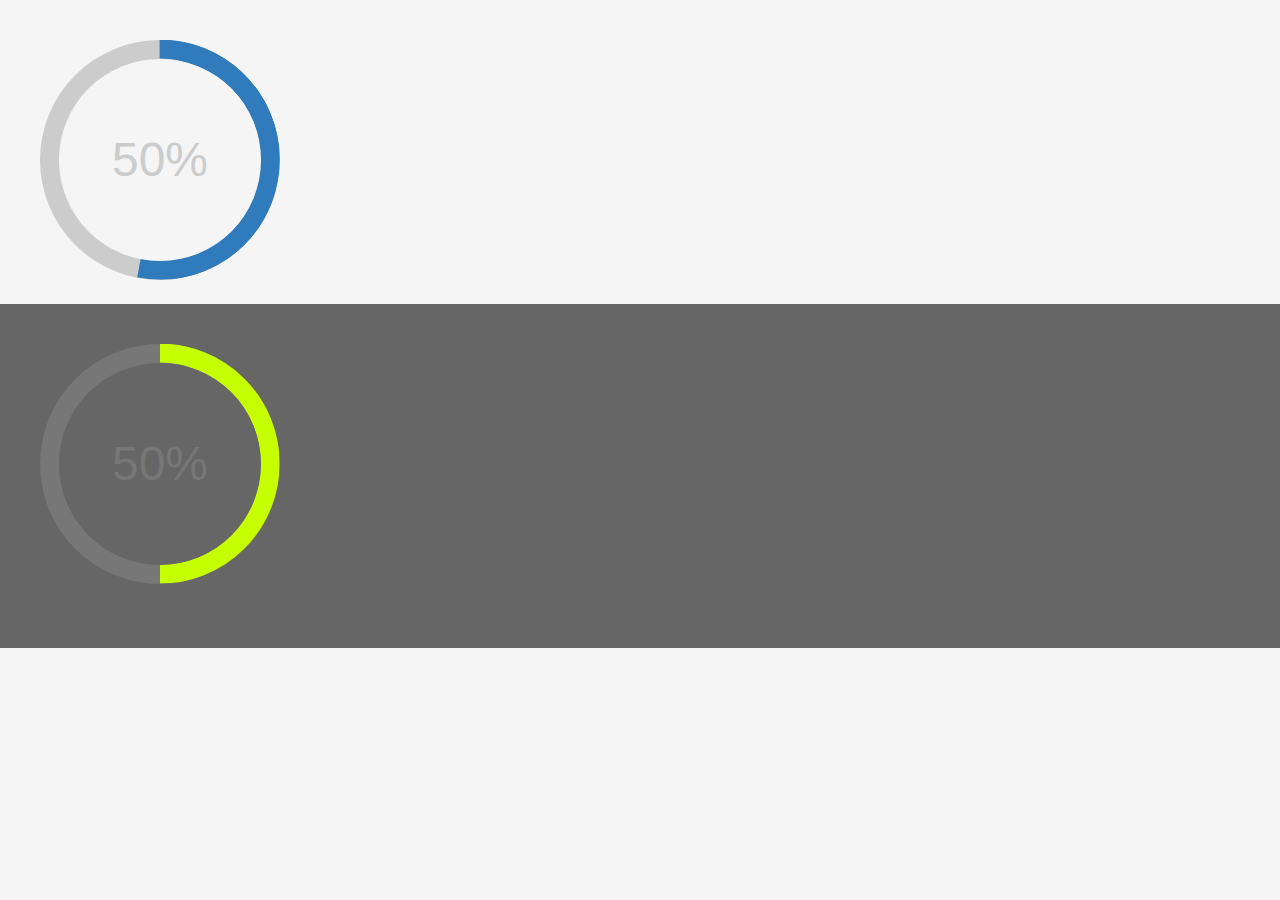
<file: pomodoro/index.html>
<!DOCTYPE html>
<!--[if lt IE 7]>      <html class="no-js lt-ie9 lt-ie8 lt-ie7"> <![endif]-->
<!--[if IE 7]>         <html class="no-js lt-ie9 lt-ie8"> <![endif]-->
<!--[if IE 8]>         <html class="no-js lt-ie9"> <![endif]-->
<!--[if gt IE 8]><!--> <html class="no-js"> <!--<![endif]-->
    <head>

        <meta charset="utf-8">

        <title>Pure CSS Percentage Circle</title>

        <meta name="description" content="">
        <meta name="viewport" content="width=device-width, initial-scale=1">


        <!-- styles for this little demo page -->
        <style type="text/css">

            body{
                background-color: #f5f5f5;
                margin: 0;
                padding: 0;
                font-family: Arial, "Helvetica Neue", Helvetica, sans-serif;
            }

            .page {
                margin: 40px;
            }

            h1{
                margin: 40px 0 60px 0;
            }

            .dark-area {
                background-color: #666;
                padding: 40px;
                margin: 0 -40px 20px -40px;
                clear: both;
            }

            .clearfix:before,.clearfix:after {content: " "; display: table;}
            .clearfix:after {clear: both;}
            .clearfix {*zoom: 1;}

        </style>

        <link rel="stylesheet" href="css/circle.css">

    </head>

    <body>

        <div class="page">

            <!-- default -->
            <div class="clearfix">

                <div class="c100 p53 big">
                    <span>50%</span>
                    <div class="slice">
                        <div class="bar"></div>
                        <div class="fill"></div>
                    </div>
                </div>

            </div>
            <!-- /default -->

            <div class="dark-area clearfix">

                <!-- default -->
                <div class="clearfix">

                    <div class="c100 p50 big dark">
                        <span>50%</span>
                        <div class="slice">
                            <div class="bar"></div>
                            <div class="fill"></div>
                        </div>
                    </div>

                </div>
                <!-- /default -->

            </div><!-- /.dark-area -->
        </div>

    </body>
</html>
</file>
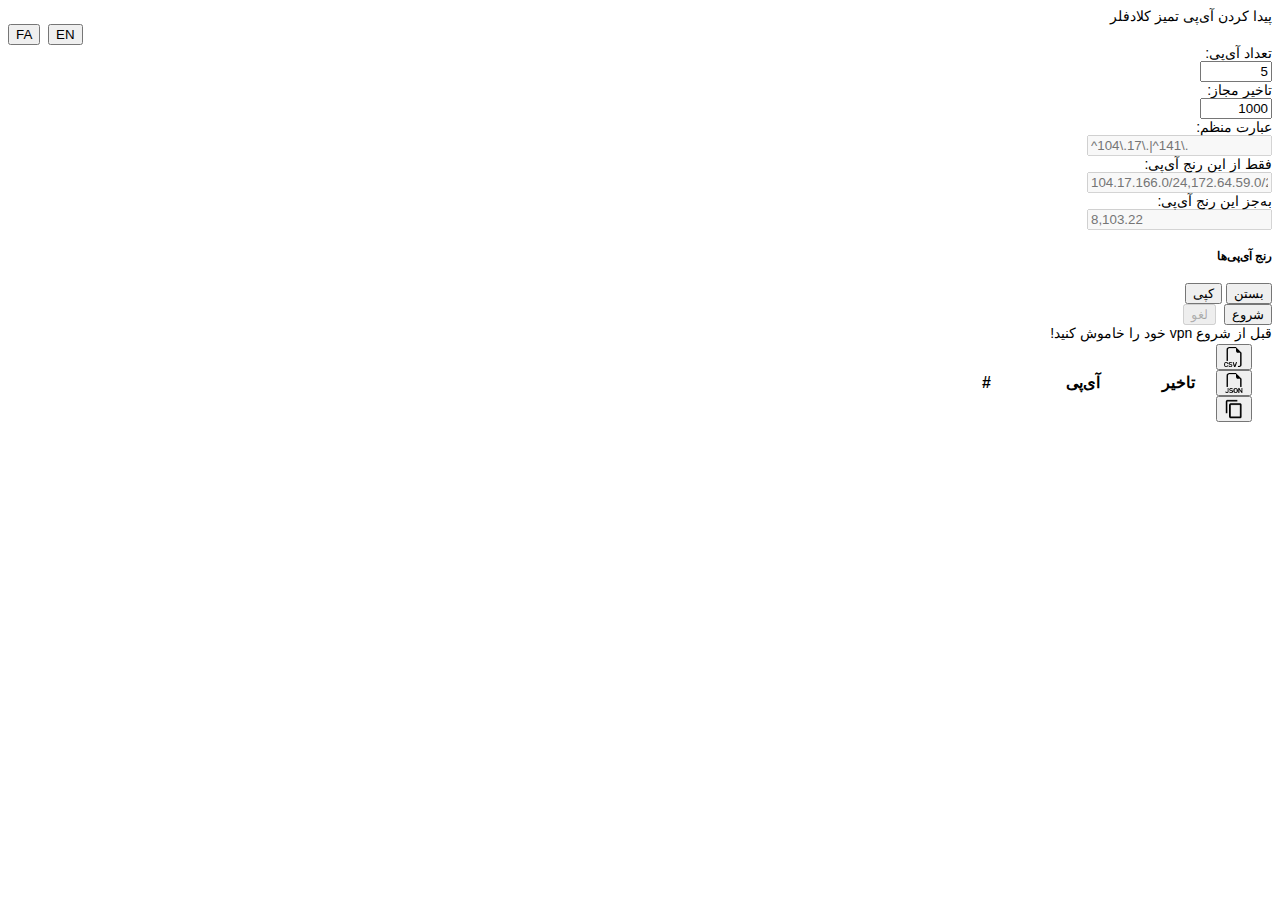
<file: ip-scanner.html>
<html>
<head>
  <meta name="viewport" content="width=device-width, initial-scale=1.0, maximum-scale=1.0, user-scalable=no" />
  <meta charset="utf8">
    <meta name="viewport" content="width=device-width, initial-scale=1.0, shrink-to-fit=no">
    <title>IP Scanner</title>
    <meta name="" content="">
    <link rel="icon" type="image/png" sizes="68x68" href="assets/img/icon1616.png?h=41947007ff72ba9a8029b614552a437d">
    <link rel="icon" type="image/png" sizes="135x135" href="assets/img/icon3232.png?h=8b6e5195e056e2e8be5db42c280a2e19">
  <link href="https://fonts.cdnfonts.com/css/iranian-sans" rel="stylesheet">
  <link rel="stylesheet" href="https://cdn.jsdelivr.net/npm/bootstrap@5.3.2/dist/css/bootstrap.min.css" integrity="sha384-T3c6CoIi6uLrA9TneNEoa7RxnatzjcDSCmG1MXxSR1GAsXEV/Dwwykc2MPK8M2HN" crossorigin="anonymous">
  <style type="text/css">
    body {
      font-family: 'Iranian Sans', sans-serif;
      font-size: 14px;
      direction: rtl;
    }
  </style>
</head>
<body id="body">
  <div class="container border rounded-2 mt-2 border-dark">
    <div class="row">
      <div class="col-12 p-2 text-center border-bottom border-dark text-primary">
        <span class="lang-field lang-fa fw-bold">پیدا کردن آی‌پی تمیز کلادفلر</span>
        <span class="lang-field lang-en fw-bold">Cloudflare's Clean IP Scanner</span>
        <div class="btn-group float-end" role="group" dir="ltr">
          <button id="btn-fa" class="btn btn-lang btn-outline-primary btn-sm rounded-2" type="button">FA</button>&nbsp;
          <button id="btn-en" class="btn btn-lang btn-outline-primary btn-sm rounded-2" type="button">EN</button>
        </div>
      </div>
    </div>
    <div class="row my-2">
      <label for="max-ip" class="col-sm-12 col-md-4 col-lg-2 col-form-label">
        <span class="lang-field lang-fa">تعداد آی‌پی:</span>
        <span class="lang-field lang-en">No. of IPs:</span>
      </label>
      <div class="col-sm-12 col-md-8 col-lg-4">
        <input class="form-control" type="number" id="max-ip" min="1" max="5000" value="5">
      </div>
      <label for="max-latency" class="col-sm-12 col-md-4 col-lg-2 col-form-label">
        <span class="lang-field lang-fa">تاخیر مجاز:</span>
        <span class="lang-field lang-en">Max. Latency:</span>
      </label>
      <div class="col-sm-12 col-md-8 col-lg-4">
        <input class="form-control" type="number" id="max-latency" min="50" max="3000" step="50" value="1000">
      </div>
    </div>
    <div class="row my-2">
      <label for="ip-regex" class="col-sm-12 col-md-4 col-lg-2 col-form-label">
        <span class="lang-field lang-fa">عبارت منظم:</span>
        <span class="lang-field lang-en">Regular expression:</span>
      </label>
      <div class="col-sm-12 col-md-8 col-lg-10">
        <input type="text" class="form-control" dir="ltr" id="ip-regex" placeholder="^104\.17\.|^141\.">
      </div>
    </div>
    <div class="row my-2">
      <label for="ip-include" class="col-sm-12 col-md-4 col-lg-2 col-form-label">
        <span class="lang-field lang-fa">فقط از این رنج آی‌پی:</span>
        <span class="lang-field lang-en">Ranges to include:</span>
      </label>
      <div class="col-sm-12 col-md-8 col-lg-4">
        <input type="text" class="form-control" dir="ltr" id="ip-include" placeholder="104.17.166.0/24,172.64.59.0/24">
      </div>
      <label for="ip-exclude" class="col-sm-12 col-md-4 col-lg-2 col-form-label">
        <span class="lang-field lang-fa">به‌جز این رنج آی‌پی:</span>
        <span class="lang-field lang-en">Ranges to exclude:</span>
      </label>
      <div class="col-sm-12 col-md-8 col-lg-4">
        <input type="text" class="form-control" dir="ltr" id="ip-exclude" placeholder="8,103.22">
      </div>
    </div>
    <div class="row my-2">
      <div class="btn-group col-xs-3 col-lg-4 my-1" role="group">
    
        <div class="modal fade" id="ip-ranges-modal" tabindex="-1" aria-labelledby="ip-ranges-modal-label" aria-hidden="true">
          <div class="modal-dialog modal-dialog-scrollable">
            <div class="modal-content">
              <div class="modal-header">
                <h5 class="modal-title" id="ip-ranges-modal-label">
                  <span class="lang-field lang-fa">رنج آی‌پی‌ها</span>
                  <span class="lang-field lang-en">IP ranges</span>  
                </h5>
              </div>
              <div class="modal-body">
                <table dir="ltr" class="table table-striped text-center">
                  <tbody id="ip-ranges-body"></tbody>
                </table>
              </div>
              <div class="modal-footer">
                <button type="button" class="btn btn-secondary" data-bs-dismiss="modal">
                  <span class="lang-field lang-fa">بستن</span>
                  <span class="lang-field lang-en">Close</span>  
                </button>
                <button type="button" class="btn btn-primary" onclick="copyToClipboard(cfIPv4.join(`\n`))">
                  <span class="lang-field lang-fa">کپی</span>
                  <span class="lang-field lang-en">Copy</span>  
                </button>
              </div>
            </div>
          </div>
        </div>
      </div>
      <div class="btn-group col-xs-3 col-lg-4"></div>
      <div class="btn-group col-xs-6 col-lg-4 my-1" role="group">
        <button id="btn-start" class="btn btn-success btn-sm rounded-2 fw-bold" disabled type="button" onclick="startScan()">
          <span class="lang-field lang-fa">شروع</span>
          <span class="lang-field lang-en">Start</span>  
        </button>&nbsp;
        <button id="btn-cancel" class="btn btn-outline-secondary btn-sm rounded-2 fw-bold" disabled type="button" onclick="cancelScan()">
          <span class="lang-field lang-fa">لغو</span>
          <span class="lang-field lang-en">Cancel</span>  
        </button>
      </div>
    </div>
    <div class="row my-2 border-bottom border-dark py-3">
      <div id="start-hint" class="col-xs-12 col-lg-5 text-danger fw-bold py-1">
        <span class="lang-field lang-fa">قبل از شروع vpn خود را خاموش کنید!</span>
        <span class="lang-field lang-en">Turn off your VPN before start!</span>  
      </div>
      <div class="col col-xs-2 col-lg-1 py-1" id="test-no"></div>
      <div class="col col-xs-6 col-lg-3 py-1" id="ip-no"></div>
      <div class="col col-xs-1 col-lg-1 py-1" id="ip-try"></div>
      <div class="col col-xs-3 col-lg-2 py-1" id="ip-latency"></div>
    </div>
    <table class="table table-striped" dir="ltr">
      <thead>
        <tr>
          <th width="35">
            #
          </th>
          <th style="min-width: 150px;">
            <span class="lang-field lang-fa">آی‌پی</span>
            <span class="lang-field lang-en">IP</span>  
          </th>
          <th>
            <span class="lang-field lang-fa">تاخیر</span>
            <span class="lang-field lang-en">Latency</span>  
          </th>
          <th width="70">
            <div class="btn-group" role="group" dir="ltr">
              <button class="btn btn-outline-secondary btn-sm" onclick="downloadAsCSV()"><img height="20px" src="assets/icon-csv.png" /></button>
              <button class="btn btn-outline-secondary btn-sm" onclick="downloadAsJSON()"><img height="20px" src="assets/icon-json.png" /></button>
              <button class="btn btn-outline-secondary btn-sm" onclick="copyAllToClipboard()"><img height="20px" src="assets/icon-copy.png" /></button>
            </div>
          </th>
        </tr>
      </thead>
      <tbody id="result">
      </tbody>
    </table>
  </div>
</body>
<script src="https://cdn.jsdelivr.net/npm/bootstrap@5.3.2/dist/js/bootstrap.bundle.min.js" integrity="sha384-C6RzsynM9kWDrMNeT87bh95OGNyZPhcTNXj1NW7RuBCsyN/o0jlpcV8Qyq46cDfL" crossorigin="anonymous"></script>
<script src="./script.js"></script>
</html>
</file>
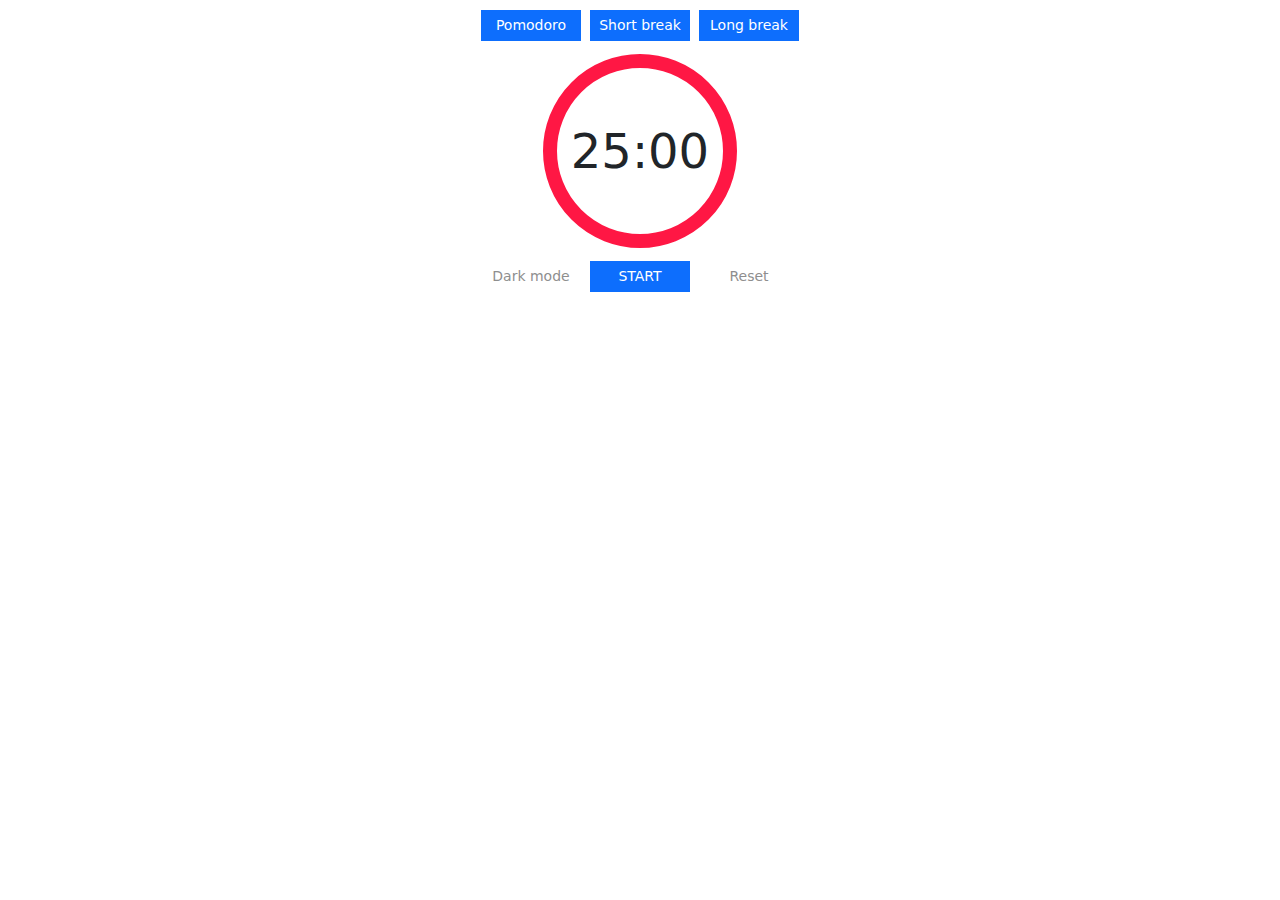
<file: Pmodoro.html>
<!DOCTYPE html>
<!-- saved from url=(0014)about:internet -->
<html lang="en">

<head>
    <meta http-equiv="Content-Type" content="text/html; charset=UTF-8">

    <meta name="viewport" content="width=device-width, initial-scale=1.0, shrink-to-fit=no">
    <title>Pmodoro</title>
    <link rel="stylesheet" href="./Pmodoro_files/styles.css">
</head>

<body style="text-align: center;">
    <div class="btn-group btn-group-sm" role="group" style="border-radius: 0px;">
        <button class="btn btn-primary" type="button" style="border-radius: 0px;"
            onclick="setTime(25)">Pomodoro</button>
        <button class="btn btn-primary" type="button" onclick="setTime(5)">Short break</button>
        <button class="btn btn-primary" type="button" style="border-radius: 0px;" onclick="setTime(15)">Long
            break</button></div>
    <div class="row justify-content-center align-items-center">
        <div class="col-auto align-self-center mx-auto">
            <div id="app">
                <div class="base-timer">
                    <svg class="base-timer__svg" viewBox="0 0 100 100" xmlns="http://www.w3.org/2000/svg">
                        <g class="base-timer__circle">
                            <path id="base-timer-path-remaining" stroke-dasharray="283"
                                class="base-timer__path-remaining Red" d="
                            M 50, 50
                            m -45, 0
                            a 45,45 0 1,0 90,0
                            a 45,45 0 1,0 -90,0
                          "></path>
                        </g>
                    </svg>
                    <span id="base-timer-label" class="base-timer__label">25:00</span>
                </div>
            </div>
        </div>
    </div>
    <div class="btn-group btn-group-sm" role="group">
        <button class="btn btn-primary" type="button" style="color: #8e8e8e;background-color: #00000000;border: 0px;"
            onclick="myFunction('mode')">Dark mode</button>
        <button class="btn btn-primary" type="button" onclick="startTimer()">START</button>
        <button class="btn btn-primary" type="button" style="color: #8e8e8e;background-color: #00000000;border: 0px;"
            onclick="resetTime()">Reset</button>
    </div>
    <script>
        function myFunction(event) {
            var counter = document.getElementById("counter");
            var timer = document.getElementById("base-timer-label");
            if (event == "reset") {
                counter.classList.add("stop");
                if (counter.classList.contains("pomodoro")) {
                    timer.innerHTML = "25:00";
                }
                if (counter.classList.contains("short")) {
                    timer.innerHTML = "05:00";
                }
                if (counter.classList.contains("long")) {
                    timer.innerHTML = "15:00";
                }
            }
            if (event == "mode") {
                var e = document.getElementsByClassName("bar");
                percent(30, e);
            }
        }
    </script>
    <script src="./Pmodoro_files/js.js"></script>

</body>

</html>
</file>
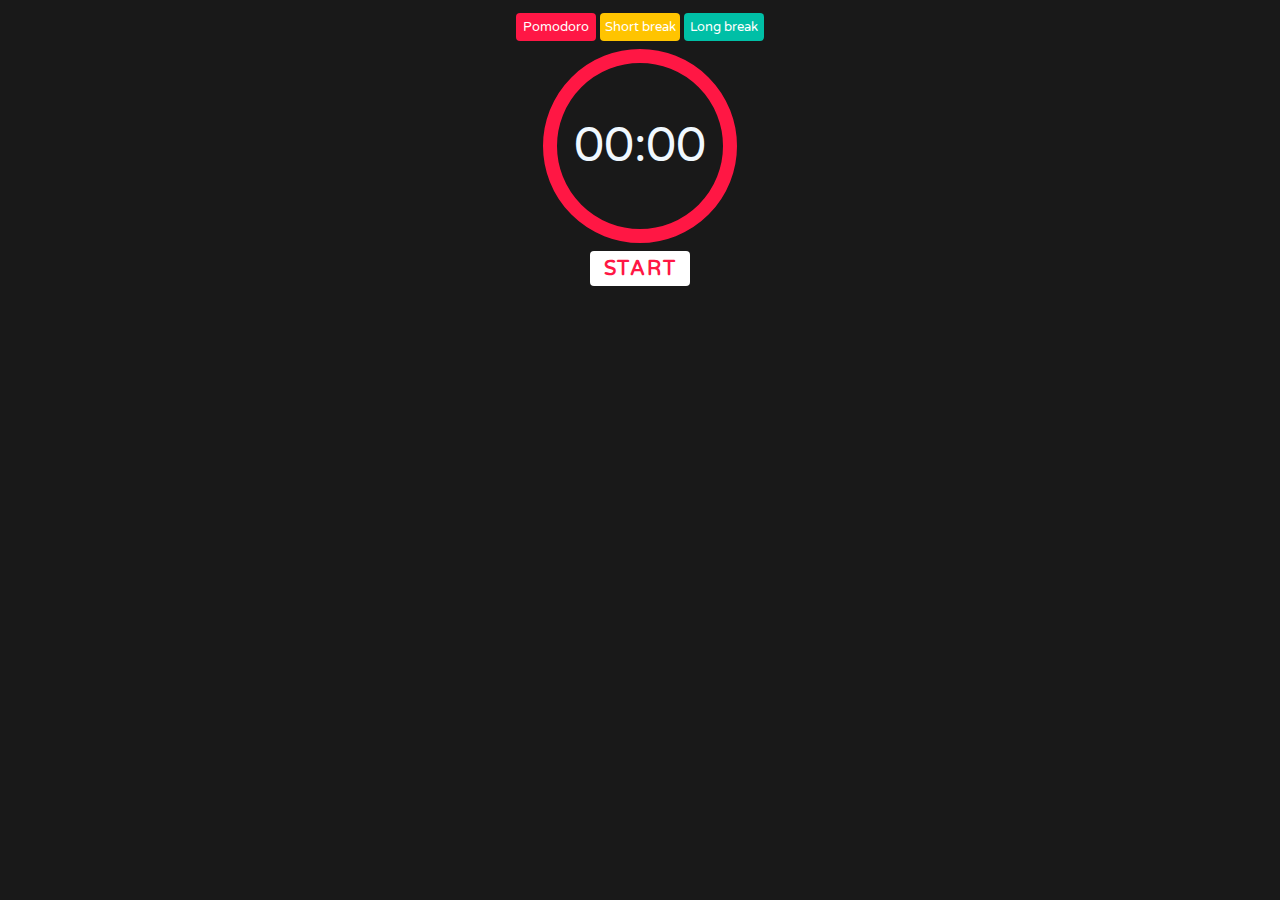
<file: pomodoro.html>
<!DOCTYPE html>
<!-- saved from url=(0014)about:internet -->
<html lang="en">

<head>
    <meta http-equiv="Content-Type" content="text/html; charset=UTF-8">
    <link rel="import" ref="https://fonts.googleapis.com/css?family=Varela+Round>
    <link rel="preconnect" href="https://fonts.googleapis.com">
    <link rel="preconnect" href="https://fonts.gstatic.com" crossorigin>
    <link href="https://fonts.googleapis.com/css2?family=Varela+Round&display=swap" rel="stylesheet">
    <meta name="viewport" content="width=device-width, initial-scale=1.0, shrink-to-fit=no">
    <title>Pmodoro</title>
    <link rel="stylesheet" href="./Pomodoro_files/styles.css">
</head>

<body style="text-align: center;" class="dark">
    <div class="btn-group" role="group">
        <button class="btn btnred" type="button"
            onclick="setTime('P_TIME')">Pomodoro</button>
        <button class="btn btnamber" type="button" onclick="setTime('S_TIME')">Short break</button>
        <button class="btn btnteal" type="button"  onclick="setTime('L_TIME')">Long
            break</button></div>
    <div class="row justify-content-center align-items-center">
        <div class="col-auto align-self-center mx-auto">
            <div id="app">
                <div class="base-timer">
                    <svg class="base-timer__svg" viewBox="0 0 100 100" xmlns="http://www.w3.org/2000/svg">
                        <g class="base-timer__circle">
                            <circle class="base-timer__path-elapsed" cx="50" cy="50" r="45"></circle>
                            <path id="base-timer-path-remaining" stroke-dasharray="283"
                                class="base-timer__path-remaining Red" d="
                            M 50, 50
                            m -45, 0
                            a 45,45 0 1,0 90,0
                            a 45,45 0 1,0 -90,0
                          "></path>
                        </g>
                    </svg>
                    <span id="base-timer-label" class="base-timer__label">00:00</span>
                </div>
            </div>
        </div>
    </div>
    <div class="btn-group btn-group-sm" role="group">
        
        <button id="start" class="btn start Red" type="button" onclick="startTimer()">START</button>
        
    </div>
    <script src="./Pomodoro_files/js.js"></script>

</body>

</html>
</file>
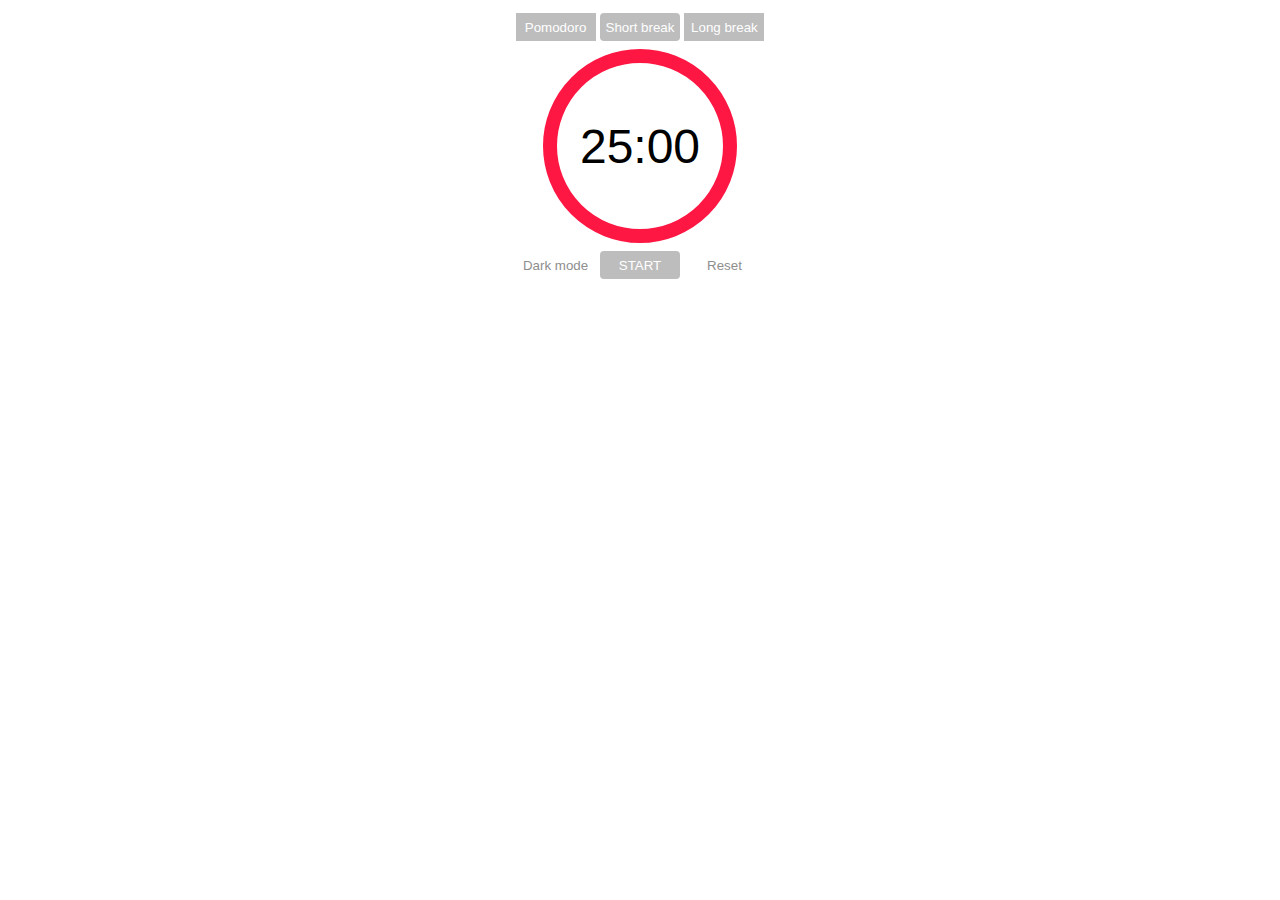
<file: Pomodoro.html>
<!DOCTYPE html>
<!-- saved from url=(0014)about:internet -->
<html lang="en">

<head>
    <meta http-equiv="Content-Type" content="text/html; charset=UTF-8">

    <meta name="viewport" content="width=device-width, initial-scale=1.0, shrink-to-fit=no">
    <title>Pmodoro</title>
    <link rel="stylesheet" href="./Pomodoro_files/styles.css">
</head>

<body style="text-align: center;">
    <div class="btn-group btn-group-sm" role="group" style="border-radius: 0px;">
        <button class="btn btn-primary" type="button" style="border-radius: 0px;"
            onclick="setTime(25)">Pomodoro</button>
        <button class="btn btn-primary" type="button" onclick="setTime(5)">Short break</button>
        <button class="btn btn-primary" type="button" style="border-radius: 0px;" onclick="setTime(15)">Long
            break</button></div>
    <div class="row justify-content-center align-items-center">
        <div class="col-auto align-self-center mx-auto">
            <div id="app">
                <div class="base-timer">
                    <svg class="base-timer__svg" viewBox="0 0 100 100" xmlns="http://www.w3.org/2000/svg">
                        <g class="base-timer__circle">
                            <path id="base-timer-path-remaining" stroke-dasharray="283"
                                class="base-timer__path-remaining Red" d="
                            M 50, 50
                            m -45, 0
                            a 45,45 0 1,0 90,0
                            a 45,45 0 1,0 -90,0
                          "></path>
                        </g>
                    </svg>
                    <span id="base-timer-label" class="base-timer__label">25:00</span>
                </div>
            </div>
        </div>
    </div>
    <div class="btn-group btn-group-sm" role="group">
        <button class="btn btn-primary" type="button" style="color: #8e8e8e;background-color: #00000000;border: 0px;"
            onclick="myFunction('mode')">Dark mode</button>
        <button class="btn btn-primary" type="button" onclick="startTimer()">START</button>
        <button class="btn btn-primary" type="button" style="color: #8e8e8e;background-color: #00000000;border: 0px;"
            onclick="resetTime()">Reset</button>
    </div>
    <script>
        function myFunction(event) {
            var counter = document.getElementById("counter");
            var timer = document.getElementById("base-timer-label");
            if (event == "reset") {
                counter.classList.add("stop");
                if (counter.classList.contains("pomodoro")) {
                    timer.innerHTML = "25:00";
                }
                if (counter.classList.contains("short")) {
                    timer.innerHTML = "05:00";
                }
                if (counter.classList.contains("long")) {
                    timer.innerHTML = "15:00";
                }
            }
            if (event == "mode") {
                var e = document.getElementsByClassName("bar");
                percent(30, e);
            }
        }
    </script>
    <script src="./Pomodoro_files/js.js"></script>

</body>

</html>
</file>
<file: pomodoro/css/circle.css>
/****************************************************************
 *
 * CSS Percentage Circle
 * Author: Andre Firchow
 *
*****************************************************************/
.rect-auto, .c100.p51 .slice, .c100.p52 .slice, .c100.p53 .slice, .c100.p54 .slice, .c100.p55 .slice, .c100.p56 .slice, .c100.p57 .slice, .c100.p58 .slice, .c100.p59 .slice, .c100.p60 .slice, .c100.p61 .slice, .c100.p62 .slice, .c100.p63 .slice, .c100.p64 .slice, .c100.p65 .slice, .c100.p66 .slice, .c100.p67 .slice, .c100.p68 .slice, .c100.p69 .slice, .c100.p70 .slice, .c100.p71 .slice, .c100.p72 .slice, .c100.p73 .slice, .c100.p74 .slice, .c100.p75 .slice, .c100.p76 .slice, .c100.p77 .slice, .c100.p78 .slice, .c100.p79 .slice, .c100.p80 .slice, .c100.p81 .slice, .c100.p82 .slice, .c100.p83 .slice, .c100.p84 .slice, .c100.p85 .slice, .c100.p86 .slice, .c100.p87 .slice, .c100.p88 .slice, .c100.p89 .slice, .c100.p90 .slice, .c100.p91 .slice, .c100.p92 .slice, .c100.p93 .slice, .c100.p94 .slice, .c100.p95 .slice, .c100.p96 .slice, .c100.p97 .slice, .c100.p98 .slice, .c100.p99 .slice, .c100.p100 .slice {
  clip: rect(auto, auto, auto, auto);
}

.pie, .c100 .bar, .c100.p51 .fill, .c100.p52 .fill, .c100.p53 .fill, .c100.p54 .fill, .c100.p55 .fill, .c100.p56 .fill, .c100.p57 .fill, .c100.p58 .fill, .c100.p59 .fill, .c100.p60 .fill, .c100.p61 .fill, .c100.p62 .fill, .c100.p63 .fill, .c100.p64 .fill, .c100.p65 .fill, .c100.p66 .fill, .c100.p67 .fill, .c100.p68 .fill, .c100.p69 .fill, .c100.p70 .fill, .c100.p71 .fill, .c100.p72 .fill, .c100.p73 .fill, .c100.p74 .fill, .c100.p75 .fill, .c100.p76 .fill, .c100.p77 .fill, .c100.p78 .fill, .c100.p79 .fill, .c100.p80 .fill, .c100.p81 .fill, .c100.p82 .fill, .c100.p83 .fill, .c100.p84 .fill, .c100.p85 .fill, .c100.p86 .fill, .c100.p87 .fill, .c100.p88 .fill, .c100.p89 .fill, .c100.p90 .fill, .c100.p91 .fill, .c100.p92 .fill, .c100.p93 .fill, .c100.p94 .fill, .c100.p95 .fill, .c100.p96 .fill, .c100.p97 .fill, .c100.p98 .fill, .c100.p99 .fill, .c100.p100 .fill {
  position: absolute;
  border: 0.08em solid #307bbb;
  width: 0.84em;
  height: 0.84em;
  clip: rect(0em, 0.5em, 1em, 0em);
  -webkit-border-radius: 50%;
  -moz-border-radius: 50%;
  -ms-border-radius: 50%;
  -o-border-radius: 50%;
  border-radius: 50%;
  -webkit-transform: rotate(0deg);
  -moz-transform: rotate(0deg);
  -ms-transform: rotate(0deg);
  -o-transform: rotate(0deg);
  transform: rotate(0deg);
}

.pie-fill, .c100.p51 .bar:after, .c100.p51 .fill, .c100.p52 .bar:after, .c100.p52 .fill, .c100.p53 .bar:after, .c100.p53 .fill, .c100.p54 .bar:after, .c100.p54 .fill, .c100.p55 .bar:after, .c100.p55 .fill, .c100.p56 .bar:after, .c100.p56 .fill, .c100.p57 .bar:after, .c100.p57 .fill, .c100.p58 .bar:after, .c100.p58 .fill, .c100.p59 .bar:after, .c100.p59 .fill, .c100.p60 .bar:after, .c100.p60 .fill, .c100.p61 .bar:after, .c100.p61 .fill, .c100.p62 .bar:after, .c100.p62 .fill, .c100.p63 .bar:after, .c100.p63 .fill, .c100.p64 .bar:after, .c100.p64 .fill, .c100.p65 .bar:after, .c100.p65 .fill, .c100.p66 .bar:after, .c100.p66 .fill, .c100.p67 .bar:after, .c100.p67 .fill, .c100.p68 .bar:after, .c100.p68 .fill, .c100.p69 .bar:after, .c100.p69 .fill, .c100.p70 .bar:after, .c100.p70 .fill, .c100.p71 .bar:after, .c100.p71 .fill, .c100.p72 .bar:after, .c100.p72 .fill, .c100.p73 .bar:after, .c100.p73 .fill, .c100.p74 .bar:after, .c100.p74 .fill, .c100.p75 .bar:after, .c100.p75 .fill, .c100.p76 .bar:after, .c100.p76 .fill, .c100.p77 .bar:after, .c100.p77 .fill, .c100.p78 .bar:after, .c100.p78 .fill, .c100.p79 .bar:after, .c100.p79 .fill, .c100.p80 .bar:after, .c100.p80 .fill, .c100.p81 .bar:after, .c100.p81 .fill, .c100.p82 .bar:after, .c100.p82 .fill, .c100.p83 .bar:after, .c100.p83 .fill, .c100.p84 .bar:after, .c100.p84 .fill, .c100.p85 .bar:after, .c100.p85 .fill, .c100.p86 .bar:after, .c100.p86 .fill, .c100.p87 .bar:after, .c100.p87 .fill, .c100.p88 .bar:after, .c100.p88 .fill, .c100.p89 .bar:after, .c100.p89 .fill, .c100.p90 .bar:after, .c100.p90 .fill, .c100.p91 .bar:after, .c100.p91 .fill, .c100.p92 .bar:after, .c100.p92 .fill, .c100.p93 .bar:after, .c100.p93 .fill, .c100.p94 .bar:after, .c100.p94 .fill, .c100.p95 .bar:after, .c100.p95 .fill, .c100.p96 .bar:after, .c100.p96 .fill, .c100.p97 .bar:after, .c100.p97 .fill, .c100.p98 .bar:after, .c100.p98 .fill, .c100.p99 .bar:after, .c100.p99 .fill, .c100.p100 .bar:after, .c100.p100 .fill {
  -webkit-transform: rotate(180deg);
  -moz-transform: rotate(180deg);
  -ms-transform: rotate(180deg);
  -o-transform: rotate(180deg);
  transform: rotate(180deg);
}

.c100 {
  position: relative;
  font-size: 120px;
  width: 1em;
  height: 1em;
  -webkit-border-radius: 50%;
  -moz-border-radius: 50%;
  -ms-border-radius: 50%;
  -o-border-radius: 50%;
  border-radius: 50%;
  float: left;
  margin: 0 0.1em 0.1em 0;
  background-color: #cccccc;
}
.c100 *, .c100 *:before, .c100 *:after {
  -webkit-box-sizing: content-box;
  -moz-box-sizing: content-box;
  box-sizing: content-box;
}
.c100.center {
  float: none;
  margin: 0 auto;
}
.c100.big {
  font-size: 240px;
}
.c100.small {
  font-size: 80px;
}
.c100 > span {
  position: absolute;
  width: 100%;
  z-index: 1;
  left: 0;
  top: 0;
  width: 5em;
  line-height: 5em;
  font-size: 0.2em;
  color: #cccccc;
  display: block;
  text-align: center;
  white-space: nowrap;
  -webkit-transition-property: all;
  -moz-transition-property: all;
  -o-transition-property: all;
  transition-property: all;
  -webkit-transition-duration: 0.2s;
  -moz-transition-duration: 0.2s;
  -o-transition-duration: 0.2s;
  transition-duration: 0.2s;
  -webkit-transition-timing-function: ease-out;
  -moz-transition-timing-function: ease-out;
  -o-transition-timing-function: ease-out;
  transition-timing-function: ease-out;
}
.c100:after {
  position: absolute;
  top: 0.08em;
  left: 0.08em;
  display: block;
  content: " ";
  -webkit-border-radius: 50%;
  -moz-border-radius: 50%;
  -ms-border-radius: 50%;
  -o-border-radius: 50%;
  border-radius: 50%;
  background-color: whitesmoke;
  width: 0.84em;
  height: 0.84em;
  -webkit-transition-property: all;
  -moz-transition-property: all;
  -o-transition-property: all;
  transition-property: all;
  -webkit-transition-duration: 0.1s;
  -moz-transition-duration: 0.1s;
  -o-transition-duration: 0.1s;
  transition-duration: 0.1s;
  -webkit-transition-timing-function: ease-in;
  -moz-transition-timing-function: ease-in;
  -o-transition-timing-function: ease-in;
  transition-timing-function: ease-in;
}
.c100 .slice {
  position: absolute;
  width: 1em;
  height: 1em;
  clip: rect(0em, 1em, 1em, 0.5em);
}
.c100.p1 .bar {
  -webkit-transform: rotate(3.6deg);
  -moz-transform: rotate(3.6deg);
  -ms-transform: rotate(3.6deg);
  -o-transform: rotate(3.6deg);
  transform: rotate(3.6deg);
}
.c100.p2 .bar {
  -webkit-transform: rotate(7.2deg);
  -moz-transform: rotate(7.2deg);
  -ms-transform: rotate(7.2deg);
  -o-transform: rotate(7.2deg);
  transform: rotate(7.2deg);
}
.c100.p3 .bar {
  -webkit-transform: rotate(10.8deg);
  -moz-transform: rotate(10.8deg);
  -ms-transform: rotate(10.8deg);
  -o-transform: rotate(10.8deg);
  transform: rotate(10.8deg);
}
.c100.p4 .bar {
  -webkit-transform: rotate(14.4deg);
  -moz-transform: rotate(14.4deg);
  -ms-transform: rotate(14.4deg);
  -o-transform: rotate(14.4deg);
  transform: rotate(14.4deg);
}
.c100.p5 .bar {
  -webkit-transform: rotate(18deg);
  -moz-transform: rotate(18deg);
  -ms-transform: rotate(18deg);
  -o-transform: rotate(18deg);
  transform: rotate(18deg);
}
.c100.p6 .bar {
  -webkit-transform: rotate(21.6deg);
  -moz-transform: rotate(21.6deg);
  -ms-transform: rotate(21.6deg);
  -o-transform: rotate(21.6deg);
  transform: rotate(21.6deg);
}
.c100.p7 .bar {
  -webkit-transform: rotate(25.2deg);
  -moz-transform: rotate(25.2deg);
  -ms-transform: rotate(25.2deg);
  -o-transform: rotate(25.2deg);
  transform: rotate(25.2deg);
}
.c100.p8 .bar {
  -webkit-transform: rotate(28.8deg);
  -moz-transform: rotate(28.8deg);
  -ms-transform: rotate(28.8deg);
  -o-transform: rotate(28.8deg);
  transform: rotate(28.8deg);
}
.c100.p9 .bar {
  -webkit-transform: rotate(32.4deg);
  -moz-transform: rotate(32.4deg);
  -ms-transform: rotate(32.4deg);
  -o-transform: rotate(32.4deg);
  transform: rotate(32.4deg);
}
.c100.p10 .bar {
  -webkit-transform: rotate(36deg);
  -moz-transform: rotate(36deg);
  -ms-transform: rotate(36deg);
  -o-transform: rotate(36deg);
  transform: rotate(36deg);
}
.c100.p11 .bar {
  -webkit-transform: rotate(39.6deg);
  -moz-transform: rotate(39.6deg);
  -ms-transform: rotate(39.6deg);
  -o-transform: rotate(39.6deg);
  transform: rotate(39.6deg);
}
.c100.p12 .bar {
  -webkit-transform: rotate(43.2deg);
  -moz-transform: rotate(43.2deg);
  -ms-transform: rotate(43.2deg);
  -o-transform: rotate(43.2deg);
  transform: rotate(43.2deg);
}
.c100.p13 .bar {
  -webkit-transform: rotate(46.8deg);
  -moz-transform: rotate(46.8deg);
  -ms-transform: rotate(46.8deg);
  -o-transform: rotate(46.8deg);
  transform: rotate(46.8deg);
}
.c100.p14 .bar {
  -webkit-transform: rotate(50.4deg);
  -moz-transform: rotate(50.4deg);
  -ms-transform: rotate(50.4deg);
  -o-transform: rotate(50.4deg);
  transform: rotate(50.4deg);
}
.c100.p15 .bar {
  -webkit-transform: rotate(54deg);
  -moz-transform: rotate(54deg);
  -ms-transform: rotate(54deg);
  -o-transform: rotate(54deg);
  transform: rotate(54deg);
}
.c100.p16 .bar {
  -webkit-transform: rotate(57.6deg);
  -moz-transform: rotate(57.6deg);
  -ms-transform: rotate(57.6deg);
  -o-transform: rotate(57.6deg);
  transform: rotate(57.6deg);
}
.c100.p17 .bar {
  -webkit-transform: rotate(61.2deg);
  -moz-transform: rotate(61.2deg);
  -ms-transform: rotate(61.2deg);
  -o-transform: rotate(61.2deg);
  transform: rotate(61.2deg);
}
.c100.p18 .bar {
  -webkit-transform: rotate(64.8deg);
  -moz-transform: rotate(64.8deg);
  -ms-transform: rotate(64.8deg);
  -o-transform: rotate(64.8deg);
  transform: rotate(64.8deg);
}
.c100.p19 .bar {
  -webkit-transform: rotate(68.4deg);
  -moz-transform: rotate(68.4deg);
  -ms-transform: rotate(68.4deg);
  -o-transform: rotate(68.4deg);
  transform: rotate(68.4deg);
}
.c100.p20 .bar {
  -webkit-transform: rotate(72deg);
  -moz-transform: rotate(72deg);
  -ms-transform: rotate(72deg);
  -o-transform: rotate(72deg);
  transform: rotate(72deg);
}
.c100.p21 .bar {
  -webkit-transform: rotate(75.6deg);
  -moz-transform: rotate(75.6deg);
  -ms-transform: rotate(75.6deg);
  -o-transform: rotate(75.6deg);
  transform: rotate(75.6deg);
}
.c100.p22 .bar {
  -webkit-transform: rotate(79.2deg);
  -moz-transform: rotate(79.2deg);
  -ms-transform: rotate(79.2deg);
  -o-transform: rotate(79.2deg);
  transform: rotate(79.2deg);
}
.c100.p23 .bar {
  -webkit-transform: rotate(82.8deg);
  -moz-transform: rotate(82.8deg);
  -ms-transform: rotate(82.8deg);
  -o-transform: rotate(82.8deg);
  transform: rotate(82.8deg);
}
.c100.p24 .bar {
  -webkit-transform: rotate(86.4deg);
  -moz-transform: rotate(86.4deg);
  -ms-transform: rotate(86.4deg);
  -o-transform: rotate(86.4deg);
  transform: rotate(86.4deg);
}
.c100.p25 .bar {
  -webkit-transform: rotate(90deg);
  -moz-transform: rotate(90deg);
  -ms-transform: rotate(90deg);
  -o-transform: rotate(90deg);
  transform: rotate(90deg);
}
.c100.p26 .bar {
  -webkit-transform: rotate(93.6deg);
  -moz-transform: rotate(93.6deg);
  -ms-transform: rotate(93.6deg);
  -o-transform: rotate(93.6deg);
  transform: rotate(93.6deg);
}
.c100.p27 .bar {
  -webkit-transform: rotate(97.2deg);
  -moz-transform: rotate(97.2deg);
  -ms-transform: rotate(97.2deg);
  -o-transform: rotate(97.2deg);
  transform: rotate(97.2deg);
}
.c100.p28 .bar {
  -webkit-transform: rotate(100.8deg);
  -moz-transform: rotate(100.8deg);
  -ms-transform: rotate(100.8deg);
  -o-transform: rotate(100.8deg);
  transform: rotate(100.8deg);
}
.c100.p29 .bar {
  -webkit-transform: rotate(104.4deg);
  -moz-transform: rotate(104.4deg);
  -ms-transform: rotate(104.4deg);
  -o-transform: rotate(104.4deg);
  transform: rotate(104.4deg);
}
.c100.p30 .bar {
  -webkit-transform: rotate(108deg);
  -moz-transform: rotate(108deg);
  -ms-transform: rotate(108deg);
  -o-transform: rotate(108deg);
  transform: rotate(108deg);
}
.c100.p31 .bar {
  -webkit-transform: rotate(111.6deg);
  -moz-transform: rotate(111.6deg);
  -ms-transform: rotate(111.6deg);
  -o-transform: rotate(111.6deg);
  transform: rotate(111.6deg);
}
.c100.p32 .bar {
  -webkit-transform: rotate(115.2deg);
  -moz-transform: rotate(115.2deg);
  -ms-transform: rotate(115.2deg);
  -o-transform: rotate(115.2deg);
  transform: rotate(115.2deg);
}
.c100.p33 .bar {
  -webkit-transform: rotate(118.8deg);
  -moz-transform: rotate(118.8deg);
  -ms-transform: rotate(118.8deg);
  -o-transform: rotate(118.8deg);
  transform: rotate(118.8deg);
}
.c100.p34 .bar {
  -webkit-transform: rotate(122.4deg);
  -moz-transform: rotate(122.4deg);
  -ms-transform: rotate(122.4deg);
  -o-transform: rotate(122.4deg);
  transform: rotate(122.4deg);
}
.c100.p35 .bar {
  -webkit-transform: rotate(126deg);
  -moz-transform: rotate(126deg);
  -ms-transform: rotate(126deg);
  -o-transform: rotate(126deg);
  transform: rotate(126deg);
}
.c100.p36 .bar {
  -webkit-transform: rotate(129.6deg);
  -moz-transform: rotate(129.6deg);
  -ms-transform: rotate(129.6deg);
  -o-transform: rotate(129.6deg);
  transform: rotate(129.6deg);
}
.c100.p37 .bar {
  -webkit-transform: rotate(133.2deg);
  -moz-transform: rotate(133.2deg);
  -ms-transform: rotate(133.2deg);
  -o-transform: rotate(133.2deg);
  transform: rotate(133.2deg);
}
.c100.p38 .bar {
  -webkit-transform: rotate(136.8deg);
  -moz-transform: rotate(136.8deg);
  -ms-transform: rotate(136.8deg);
  -o-transform: rotate(136.8deg);
  transform: rotate(136.8deg);
}
.c100.p39 .bar {
  -webkit-transform: rotate(140.4deg);
  -moz-transform: rotate(140.4deg);
  -ms-transform: rotate(140.4deg);
  -o-transform: rotate(140.4deg);
  transform: rotate(140.4deg);
}
.c100.p40 .bar {
  -webkit-transform: rotate(144deg);
  -moz-transform: rotate(144deg);
  -ms-transform: rotate(144deg);
  -o-transform: rotate(144deg);
  transform: rotate(144deg);
}
.c100.p41 .bar {
  -webkit-transform: rotate(147.6deg);
  -moz-transform: rotate(147.6deg);
  -ms-transform: rotate(147.6deg);
  -o-transform: rotate(147.6deg);
  transform: rotate(147.6deg);
}
.c100.p42 .bar {
  -webkit-transform: rotate(151.2deg);
  -moz-transform: rotate(151.2deg);
  -ms-transform: rotate(151.2deg);
  -o-transform: rotate(151.2deg);
  transform: rotate(151.2deg);
}
.c100.p43 .bar {
  -webkit-transform: rotate(154.8deg);
  -moz-transform: rotate(154.8deg);
  -ms-transform: rotate(154.8deg);
  -o-transform: rotate(154.8deg);
  transform: rotate(154.8deg);
}
.c100.p44 .bar {
  -webkit-transform: rotate(158.4deg);
  -moz-transform: rotate(158.4deg);
  -ms-transform: rotate(158.4deg);
  -o-transform: rotate(158.4deg);
  transform: rotate(158.4deg);
}
.c100.p45 .bar {
  -webkit-transform: rotate(162deg);
  -moz-transform: rotate(162deg);
  -ms-transform: rotate(162deg);
  -o-transform: rotate(162deg);
  transform: rotate(162deg);
}
.c100.p46 .bar {
  -webkit-transform: rotate(165.6deg);
  -moz-transform: rotate(165.6deg);
  -ms-transform: rotate(165.6deg);
  -o-transform: rotate(165.6deg);
  transform: rotate(165.6deg);
}
.c100.p47 .bar {
  -webkit-transform: rotate(169.2deg);
  -moz-transform: rotate(169.2deg);
  -ms-transform: rotate(169.2deg);
  -o-transform: rotate(169.2deg);
  transform: rotate(169.2deg);
}
.c100.p48 .bar {
  -webkit-transform: rotate(172.8deg);
  -moz-transform: rotate(172.8deg);
  -ms-transform: rotate(172.8deg);
  -o-transform: rotate(172.8deg);
  transform: rotate(172.8deg);
}
.c100.p49 .bar {
  -webkit-transform: rotate(176.4deg);
  -moz-transform: rotate(176.4deg);
  -ms-transform: rotate(176.4deg);
  -o-transform: rotate(176.4deg);
  transform: rotate(176.4deg);
}
.c100.p50 .bar {
  -webkit-transform: rotate(180deg);
  -moz-transform: rotate(180deg);
  -ms-transform: rotate(180deg);
  -o-transform: rotate(180deg);
  transform: rotate(180deg);
}
.c100.p51 .bar {
  -webkit-transform: rotate(183.6deg);
  -moz-transform: rotate(183.6deg);
  -ms-transform: rotate(183.6deg);
  -o-transform: rotate(183.6deg);
  transform: rotate(183.6deg);
}
.c100.p52 .bar {
  -webkit-transform: rotate(187.2deg);
  -moz-transform: rotate(187.2deg);
  -ms-transform: rotate(187.2deg);
  -o-transform: rotate(187.2deg);
  transform: rotate(187.2deg);
}
.c100.p53 .bar {
  -webkit-transform: rotate(190.8deg);
  -moz-transform: rotate(190.8deg);
  -ms-transform: rotate(190.8deg);
  -o-transform: rotate(190.8deg);
  transform: rotate(190.8deg);
}
.c100.p54 .bar {
  -webkit-transform: rotate(194.4deg);
  -moz-transform: rotate(194.4deg);
  -ms-transform: rotate(194.4deg);
  -o-transform: rotate(194.4deg);
  transform: rotate(194.4deg);
}
.c100.p55 .bar {
  -webkit-transform: rotate(198deg);
  -moz-transform: rotate(198deg);
  -ms-transform: rotate(198deg);
  -o-transform: rotate(198deg);
  transform: rotate(198deg);
}
.c100.p56 .bar {
  -webkit-transform: rotate(201.6deg);
  -moz-transform: rotate(201.6deg);
  -ms-transform: rotate(201.6deg);
  -o-transform: rotate(201.6deg);
  transform: rotate(201.6deg);
}
.c100.p57 .bar {
  -webkit-transform: rotate(205.2deg);
  -moz-transform: rotate(205.2deg);
  -ms-transform: rotate(205.2deg);
  -o-transform: rotate(205.2deg);
  transform: rotate(205.2deg);
}
.c100.p58 .bar {
  -webkit-transform: rotate(208.8deg);
  -moz-transform: rotate(208.8deg);
  -ms-transform: rotate(208.8deg);
  -o-transform: rotate(208.8deg);
  transform: rotate(208.8deg);
}
.c100.p59 .bar {
  -webkit-transform: rotate(212.4deg);
  -moz-transform: rotate(212.4deg);
  -ms-transform: rotate(212.4deg);
  -o-transform: rotate(212.4deg);
  transform: rotate(212.4deg);
}
.c100.p60 .bar {
  -webkit-transform: rotate(216deg);
  -moz-transform: rotate(216deg);
  -ms-transform: rotate(216deg);
  -o-transform: rotate(216deg);
  transform: rotate(216deg);
}
.c100.p61 .bar {
  -webkit-transform: rotate(219.6deg);
  -moz-transform: rotate(219.6deg);
  -ms-transform: rotate(219.6deg);
  -o-transform: rotate(219.6deg);
  transform: rotate(219.6deg);
}
.c100.p62 .bar {
  -webkit-transform: rotate(223.2deg);
  -moz-transform: rotate(223.2deg);
  -ms-transform: rotate(223.2deg);
  -o-transform: rotate(223.2deg);
  transform: rotate(223.2deg);
}
.c100.p63 .bar {
  -webkit-transform: rotate(226.8deg);
  -moz-transform: rotate(226.8deg);
  -ms-transform: rotate(226.8deg);
  -o-transform: rotate(226.8deg);
  transform: rotate(226.8deg);
}
.c100.p64 .bar {
  -webkit-transform: rotate(230.4deg);
  -moz-transform: rotate(230.4deg);
  -ms-transform: rotate(230.4deg);
  -o-transform: rotate(230.4deg);
  transform: rotate(230.4deg);
}
.c100.p65 .bar {
  -webkit-transform: rotate(234deg);
  -moz-transform: rotate(234deg);
  -ms-transform: rotate(234deg);
  -o-transform: rotate(234deg);
  transform: rotate(234deg);
}
.c100.p66 .bar {
  -webkit-transform: rotate(237.6deg);
  -moz-transform: rotate(237.6deg);
  -ms-transform: rotate(237.6deg);
  -o-transform: rotate(237.6deg);
  transform: rotate(237.6deg);
}
.c100.p67 .bar {
  -webkit-transform: rotate(241.2deg);
  -moz-transform: rotate(241.2deg);
  -ms-transform: rotate(241.2deg);
  -o-transform: rotate(241.2deg);
  transform: rotate(241.2deg);
}
.c100.p68 .bar {
  -webkit-transform: rotate(244.8deg);
  -moz-transform: rotate(244.8deg);
  -ms-transform: rotate(244.8deg);
  -o-transform: rotate(244.8deg);
  transform: rotate(244.8deg);
}
.c100.p69 .bar {
  -webkit-transform: rotate(248.4deg);
  -moz-transform: rotate(248.4deg);
  -ms-transform: rotate(248.4deg);
  -o-transform: rotate(248.4deg);
  transform: rotate(248.4deg);
}
.c100.p70 .bar {
  -webkit-transform: rotate(252deg);
  -moz-transform: rotate(252deg);
  -ms-transform: rotate(252deg);
  -o-transform: rotate(252deg);
  transform: rotate(252deg);
}
.c100.p71 .bar {
  -webkit-transform: rotate(255.6deg);
  -moz-transform: rotate(255.6deg);
  -ms-transform: rotate(255.6deg);
  -o-transform: rotate(255.6deg);
  transform: rotate(255.6deg);
}
.c100.p72 .bar {
  -webkit-transform: rotate(259.2deg);
  -moz-transform: rotate(259.2deg);
  -ms-transform: rotate(259.2deg);
  -o-transform: rotate(259.2deg);
  transform: rotate(259.2deg);
}
.c100.p73 .bar {
  -webkit-transform: rotate(262.8deg);
  -moz-transform: rotate(262.8deg);
  -ms-transform: rotate(262.8deg);
  -o-transform: rotate(262.8deg);
  transform: rotate(262.8deg);
}
.c100.p74 .bar {
  -webkit-transform: rotate(266.4deg);
  -moz-transform: rotate(266.4deg);
  -ms-transform: rotate(266.4deg);
  -o-transform: rotate(266.4deg);
  transform: rotate(266.4deg);
}
.c100.p75 .bar {
  -webkit-transform: rotate(270deg);
  -moz-transform: rotate(270deg);
  -ms-transform: rotate(270deg);
  -o-transform: rotate(270deg);
  transform: rotate(270deg);
}
.c100.p76 .bar {
  -webkit-transform: rotate(273.6deg);
  -moz-transform: rotate(273.6deg);
  -ms-transform: rotate(273.6deg);
  -o-transform: rotate(273.6deg);
  transform: rotate(273.6deg);
}
.c100.p77 .bar {
  -webkit-transform: rotate(277.2deg);
  -moz-transform: rotate(277.2deg);
  -ms-transform: rotate(277.2deg);
  -o-transform: rotate(277.2deg);
  transform: rotate(277.2deg);
}
.c100.p78 .bar {
  -webkit-transform: rotate(280.8deg);
  -moz-transform: rotate(280.8deg);
  -ms-transform: rotate(280.8deg);
  -o-transform: rotate(280.8deg);
  transform: rotate(280.8deg);
}
.c100.p79 .bar {
  -webkit-transform: rotate(284.4deg);
  -moz-transform: rotate(284.4deg);
  -ms-transform: rotate(284.4deg);
  -o-transform: rotate(284.4deg);
  transform: rotate(284.4deg);
}
.c100.p80 .bar {
  -webkit-transform: rotate(288deg);
  -moz-transform: rotate(288deg);
  -ms-transform: rotate(288deg);
  -o-transform: rotate(288deg);
  transform: rotate(288deg);
}
.c100.p81 .bar {
  -webkit-transform: rotate(291.6deg);
  -moz-transform: rotate(291.6deg);
  -ms-transform: rotate(291.6deg);
  -o-transform: rotate(291.6deg);
  transform: rotate(291.6deg);
}
.c100.p82 .bar {
  -webkit-transform: rotate(295.2deg);
  -moz-transform: rotate(295.2deg);
  -ms-transform: rotate(295.2deg);
  -o-transform: rotate(295.2deg);
  transform: rotate(295.2deg);
}
.c100.p83 .bar {
  -webkit-transform: rotate(298.8deg);
  -moz-transform: rotate(298.8deg);
  -ms-transform: rotate(298.8deg);
  -o-transform: rotate(298.8deg);
  transform: rotate(298.8deg);
}
.c100.p84 .bar {
  -webkit-transform: rotate(302.4deg);
  -moz-transform: rotate(302.4deg);
  -ms-transform: rotate(302.4deg);
  -o-transform: rotate(302.4deg);
  transform: rotate(302.4deg);
}
.c100.p85 .bar {
  -webkit-transform: rotate(306deg);
  -moz-transform: rotate(306deg);
  -ms-transform: rotate(306deg);
  -o-transform: rotate(306deg);
  transform: rotate(306deg);
}
.c100.p86 .bar {
  -webkit-transform: rotate(309.6deg);
  -moz-transform: rotate(309.6deg);
  -ms-transform: rotate(309.6deg);
  -o-transform: rotate(309.6deg);
  transform: rotate(309.6deg);
}
.c100.p87 .bar {
  -webkit-transform: rotate(313.2deg);
  -moz-transform: rotate(313.2deg);
  -ms-transform: rotate(313.2deg);
  -o-transform: rotate(313.2deg);
  transform: rotate(313.2deg);
}
.c100.p88 .bar {
  -webkit-transform: rotate(316.8deg);
  -moz-transform: rotate(316.8deg);
  -ms-transform: rotate(316.8deg);
  -o-transform: rotate(316.8deg);
  transform: rotate(316.8deg);
}
.c100.p89 .bar {
  -webkit-transform: rotate(320.4deg);
  -moz-transform: rotate(320.4deg);
  -ms-transform: rotate(320.4deg);
  -o-transform: rotate(320.4deg);
  transform: rotate(320.4deg);
}
.c100.p90 .bar {
  -webkit-transform: rotate(324deg);
  -moz-transform: rotate(324deg);
  -ms-transform: rotate(324deg);
  -o-transform: rotate(324deg);
  transform: rotate(324deg);
}
.c100.p91 .bar {
  -webkit-transform: rotate(327.6deg);
  -moz-transform: rotate(327.6deg);
  -ms-transform: rotate(327.6deg);
  -o-transform: rotate(327.6deg);
  transform: rotate(327.6deg);
}
.c100.p92 .bar {
  -webkit-transform: rotate(331.2deg);
  -moz-transform: rotate(331.2deg);
  -ms-transform: rotate(331.2deg);
  -o-transform: rotate(331.2deg);
  transform: rotate(331.2deg);
}
.c100.p93 .bar {
  -webkit-transform: rotate(334.8deg);
  -moz-transform: rotate(334.8deg);
  -ms-transform: rotate(334.8deg);
  -o-transform: rotate(334.8deg);
  transform: rotate(334.8deg);
}
.c100.p94 .bar {
  -webkit-transform: rotate(338.4deg);
  -moz-transform: rotate(338.4deg);
  -ms-transform: rotate(338.4deg);
  -o-transform: rotate(338.4deg);
  transform: rotate(338.4deg);
}
.c100.p95 .bar {
  -webkit-transform: rotate(342deg);
  -moz-transform: rotate(342deg);
  -ms-transform: rotate(342deg);
  -o-transform: rotate(342deg);
  transform: rotate(342deg);
}
.c100.p96 .bar {
  -webkit-transform: rotate(345.6deg);
  -moz-transform: rotate(345.6deg);
  -ms-transform: rotate(345.6deg);
  -o-transform: rotate(345.6deg);
  transform: rotate(345.6deg);
}
.c100.p97 .bar {
  -webkit-transform: rotate(349.2deg);
  -moz-transform: rotate(349.2deg);
  -ms-transform: rotate(349.2deg);
  -o-transform: rotate(349.2deg);
  transform: rotate(349.2deg);
}
.c100.p98 .bar {
  -webkit-transform: rotate(352.8deg);
  -moz-transform: rotate(352.8deg);
  -ms-transform: rotate(352.8deg);
  -o-transform: rotate(352.8deg);
  transform: rotate(352.8deg);
}
.c100.p99 .bar {
  -webkit-transform: rotate(356.4deg);
  -moz-transform: rotate(356.4deg);
  -ms-transform: rotate(356.4deg);
  -o-transform: rotate(356.4deg);
  transform: rotate(356.4deg);
}
.c100.p100 .bar {
  -webkit-transform: rotate(360deg);
  -moz-transform: rotate(360deg);
  -ms-transform: rotate(360deg);
  -o-transform: rotate(360deg);
  transform: rotate(360deg);
}
.c100:hover {
  cursor: default;
}
.c100:hover > span {
  width: 3.33em;
  line-height: 3.33em;
  font-size: 0.3em;
  color: #307bbb;
}
.c100:hover:after {
  top: 0.04em;
  left: 0.04em;
  width: 0.92em;
  height: 0.92em;
}
.c100.dark {
  background-color: #777777;
}
.c100.dark .bar,
.c100.dark .fill {
  border-color: #c6ff00 !important;
}
.c100.dark > span {
  color: #777777;
}
.c100.dark:after {
  background-color: #666666;
}
.c100.dark:hover > span {
  color: #c6ff00;
}
.c100.green .bar, .c100.green .fill {
  border-color: #4db53c !important;
}
.c100.green:hover > span {
  color: #4db53c;
}
.c100.green.dark .bar, .c100.green.dark .fill {
  border-color: #5fd400 !important;
}
.c100.green.dark:hover > span {
  color: #5fd400;
}
.c100.orange .bar, .c100.orange .fill {
  border-color: #dd9d22 !important;
}
.c100.orange:hover > span {
  color: #dd9d22;
}
.c100.orange.dark .bar, .c100.orange.dark .fill {
  border-color: #e08833 !important;
}
.c100.orange.dark:hover > span {
  color: #e08833;
}
</file>
<file: Pmodoro_files/styles.css>
body {
  font-family: sans-serif;
  display: grid;
  place-items: center;
}

.base-timer {
  position: relative;
  width: 200px;
  height: 200px;
}

.base-timer__svg {
  transform: scaleX(-1);
}

.base-timer__circle {
  fill: none;
  stroke: none;
}

.base-timer__path-elapsed {
  stroke-width: 7px;
  stroke: grey;
}

.base-timer__path-remaining {
  stroke-width: 7px;
  stroke-linecap: round;
  transform: rotate(90deg);
  transform-origin: center;
  transition: 1s linear all;
  fill-rule: nonzero;
  stroke: currentColor;
}


.base-timer__path-remaining.Teal {
  color: #00BFA5;
}

.base-timer__path-remaining.Green {
  color: #00C853;
}

.base-timer__path-remaining.LightGreen {
  color: #76FF03;
}

.base-timer__path-remaining.Lime {
  color: #C6FF00;
}

.base-timer__path-remaining.Yellow {
  color: #FFEA00;
}

.base-timer__path-remaining.Amber {
  color: #FFC400;
}

.base-timer__path-remaining.Orange {
  color: #FF9100;
}

.base-timer__path-remaining.Red {
  color: #FF1744;
}



.base-timer__label {
  position: absolute;
  width: 200px;
  height: 200px;
  top: 0;
  display: flex;
  align-items: center;
  justify-content: center;
  font-size: 48px;
}

button {
  width: 100px;
  margin: 10px;
}

.btn-check {
  position: absolute;
  clip: rect(0, 0, 0, 0);
  pointer-events: none
}

.btn-check:disabled+.btn,
.btn-check[disabled]+.btn {
  pointer-events: none;
  filter: none;
  opacity: .65
}

.input-group .btn {
  position: relative;
  z-index: 2
}

.input-group .btn:focus {
  z-index: 3
}

.input-group-lg>.btn,
.input-group-lg>.form-control,
.input-group-lg>.form-select,
.input-group-lg>.input-group-text {
    padding: .5rem 1rem;
    font-size: 1.25rem;
    border-radius: .3rem
}

.input-group-sm>.btn,
.input-group-sm>.form-control,
.input-group-sm>.form-select,
.input-group-sm>.input-group-text {
    padding: .25rem .5rem;
    font-size: .875rem;
    border-radius: .2rem
}


.btn {
  display: inline-block;
  font-weight: 400;
  line-height: 1.5;
  color: #212529;
  text-align: center;
  text-decoration: none;
  vertical-align: middle;
  cursor: pointer;
  -webkit-user-select: none;
  -moz-user-select: none;
  user-select: none;
  background-color: transparent;
  border: 1px solid transparent;
  padding: .375rem .75rem;
  font-size: 1rem;
  border-radius: .25rem;
  transition: color .15s ease-in-out, background-color .15s ease-in-out, border-color .15s ease-in-out, box-shadow .15s ease-in-out
}

@media (prefers-reduced-motion:reduce) {
  .btn {
      transition: none
  }
}

.btn:hover {
  color: #212529
}

.btn-check:focus+.btn,
.btn:focus {
  outline: 0;
  box-shadow: 0 0 0 .25rem rgba(13, 110, 253, .25)
}

.btn.disabled,
.btn:disabled,
fieldset:disabled .btn {
  pointer-events: none;
  opacity: .65
}

.btn-primary {
  color: #fff;
  background-color: #0d6efd;
  border-color: #0d6efd
}

.btn-primary:hover {
  color: #fff;
  background-color: #0b5ed7;
  border-color: #0a58ca
}

.btn-check:focus+.btn-primary,
.btn-primary:focus {
  color: #fff;
  background-color: #0b5ed7;
  border-color: #0a58ca;
  box-shadow: 0 0 0 .25rem rgba(49, 132, 253, .5)
}

.btn-check:active+.btn-primary,
.btn-check:checked+.btn-primary,
.btn-primary.active,
.btn-primary:active,
.show>.btn-primary.dropdown-toggle {
  color: #fff;
  background-color: #0a58ca;
  border-color: #0a53be
}

.btn-check:active+.btn-primary:focus,
.btn-check:checked+.btn-primary:focus,
.btn-primary.active:focus,
.btn-primary:active:focus,
.show>.btn-primary.dropdown-toggle:focus {
  box-shadow: 0 0 0 .25rem rgba(49, 132, 253, .5)
}

.btn-primary.disabled,
.btn-primary:disabled {
  color: #fff;
  background-color: #0d6efd;
  border-color: #0d6efd
}

.btn-secondary {
  color: #fff;
  background-color: #6c757d;
  border-color: #6c757d
}

.btn-secondary:hover {
  color: #fff;
  background-color: #5c636a;
  border-color: #565e64
}

.btn-check:focus+.btn-secondary,
.btn-secondary:focus {
  color: #fff;
  background-color: #5c636a;
  border-color: #565e64;
  box-shadow: 0 0 0 .25rem rgba(130, 138, 145, .5)
}

.btn-check:active+.btn-secondary,
.btn-check:checked+.btn-secondary,
.btn-secondary.active,
.btn-secondary:active,
.show>.btn-secondary.dropdown-toggle {
  color: #fff;
  background-color: #565e64;
  border-color: #51585e
}

.btn-check:active+.btn-secondary:focus,
.btn-check:checked+.btn-secondary:focus,
.btn-secondary.active:focus,
.btn-secondary:active:focus,
.show>.btn-secondary.dropdown-toggle:focus {
  box-shadow: 0 0 0 .25rem rgba(130, 138, 145, .5)
}

.btn-secondary.disabled,
.btn-secondary:disabled {
  color: #fff;
  background-color: #6c757d;
  border-color: #6c757d
}

.btn-success {
  color: #fff;
  background-color: #198754;
  border-color: #198754
}

.btn-success:hover {
  color: #fff;
  background-color: #157347;
  border-color: #146c43
}

.btn-check:focus+.btn-success,
.btn-success:focus {
  color: #fff;
  background-color: #157347;
  border-color: #146c43;
  box-shadow: 0 0 0 .25rem rgba(60, 153, 110, .5)
}

.btn-check:active+.btn-success,
.btn-check:checked+.btn-success,
.btn-success.active,
.btn-success:active,
.show>.btn-success.dropdown-toggle {
  color: #fff;
  background-color: #146c43;
  border-color: #13653f
}

.btn-check:active+.btn-success:focus,
.btn-check:checked+.btn-success:focus,
.btn-success.active:focus,
.btn-success:active:focus,
.show>.btn-success.dropdown-toggle:focus {
  box-shadow: 0 0 0 .25rem rgba(60, 153, 110, .5)
}

.btn-success.disabled,
.btn-success:disabled {
  color: #fff;
  background-color: #198754;
  border-color: #198754
}

.btn-info {
  color: #000;
  background-color: #0dcaf0;
  border-color: #0dcaf0
}

.btn-info:hover {
  color: #000;
  background-color: #31d2f2;
  border-color: #25cff2
}

.btn-check:focus+.btn-info,
.btn-info:focus {
  color: #000;
  background-color: #31d2f2;
  border-color: #25cff2;
  box-shadow: 0 0 0 .25rem rgba(11, 172, 204, .5)
}

.btn-check:active+.btn-info,
.btn-check:checked+.btn-info,
.btn-info.active,
.btn-info:active,
.show>.btn-info.dropdown-toggle {
  color: #000;
  background-color: #3dd5f3;
  border-color: #25cff2
}

.btn-check:active+.btn-info:focus,
.btn-check:checked+.btn-info:focus,
.btn-info.active:focus,
.btn-info:active:focus,
.show>.btn-info.dropdown-toggle:focus {
  box-shadow: 0 0 0 .25rem rgba(11, 172, 204, .5)
}

.btn-info.disabled,
.btn-info:disabled {
  color: #000;
  background-color: #0dcaf0;
  border-color: #0dcaf0
}

.btn-warning {
  color: #000;
  background-color: #ffc107;
  border-color: #ffc107
}

.btn-warning:hover {
  color: #000;
  background-color: #ffca2c;
  border-color: #ffc720
}

.btn-check:focus+.btn-warning,
.btn-warning:focus {
  color: #000;
  background-color: #ffca2c;
  border-color: #ffc720;
  box-shadow: 0 0 0 .25rem rgba(217, 164, 6, .5)
}

.btn-check:active+.btn-warning,
.btn-check:checked+.btn-warning,
.btn-warning.active,
.btn-warning:active,
.show>.btn-warning.dropdown-toggle {
  color: #000;
  background-color: #ffcd39;
  border-color: #ffc720
}

.btn-check:active+.btn-warning:focus,
.btn-check:checked+.btn-warning:focus,
.btn-warning.active:focus,
.btn-warning:active:focus,
.show>.btn-warning.dropdown-toggle:focus {
  box-shadow: 0 0 0 .25rem rgba(217, 164, 6, .5)
}

.btn-warning.disabled,
.btn-warning:disabled {
  color: #000;
  background-color: #ffc107;
  border-color: #ffc107
}

.btn-danger {
  color: #fff;
  background-color: #dc3545;
  border-color: #dc3545
}

.btn-danger:hover {
  color: #fff;
  background-color: #bb2d3b;
  border-color: #b02a37
}

.btn-check:focus+.btn-danger,
.btn-danger:focus {
  color: #fff;
  background-color: #bb2d3b;
  border-color: #b02a37;
  box-shadow: 0 0 0 .25rem rgba(225, 83, 97, .5)
}

.btn-check:active+.btn-danger,
.btn-check:checked+.btn-danger,
.btn-danger.active,
.btn-danger:active,
.show>.btn-danger.dropdown-toggle {
  color: #fff;
  background-color: #b02a37;
  border-color: #a52834
}

.btn-check:active+.btn-danger:focus,
.btn-check:checked+.btn-danger:focus,
.btn-danger.active:focus,
.btn-danger:active:focus,
.show>.btn-danger.dropdown-toggle:focus {
  box-shadow: 0 0 0 .25rem rgba(225, 83, 97, .5)
}

.btn-danger.disabled,
.btn-danger:disabled {
  color: #fff;
  background-color: #dc3545;
  border-color: #dc3545
}

.btn-light {
  color: #000;
  background-color: #f8f9fa;
  border-color: #f8f9fa
}

.btn-light:hover {
  color: #000;
  background-color: #f9fafb;
  border-color: #f9fafb
}

.btn-check:focus+.btn-light,
.btn-light:focus {
  color: #000;
  background-color: #f9fafb;
  border-color: #f9fafb;
  box-shadow: 0 0 0 .25rem rgba(211, 212, 213, .5)
}

.btn-check:active+.btn-light,
.btn-check:checked+.btn-light,
.btn-light.active,
.btn-light:active,
.show>.btn-light.dropdown-toggle {
  color: #000;
  background-color: #f9fafb;
  border-color: #f9fafb
}

.btn-check:active+.btn-light:focus,
.btn-check:checked+.btn-light:focus,
.btn-light.active:focus,
.btn-light:active:focus,
.show>.btn-light.dropdown-toggle:focus {
  box-shadow: 0 0 0 .25rem rgba(211, 212, 213, .5)
}

.btn-light.disabled,
.btn-light:disabled {
  color: #000;
  background-color: #f8f9fa;
  border-color: #f8f9fa
}

.btn-dark {
  color: #fff;
  background-color: #212529;
  border-color: #212529
}

.btn-dark:hover {
  color: #fff;
  background-color: #1c1f23;
  border-color: #1a1e21
}

.btn-check:focus+.btn-dark,
.btn-dark:focus {
  color: #fff;
  background-color: #1c1f23;
  border-color: #1a1e21;
  box-shadow: 0 0 0 .25rem rgba(66, 70, 73, .5)
}

.btn-check:active+.btn-dark,
.btn-check:checked+.btn-dark,
.btn-dark.active,
.btn-dark:active,
.show>.btn-dark.dropdown-toggle {
  color: #fff;
  background-color: #1a1e21;
  border-color: #191c1f
}

.btn-check:active+.btn-dark:focus,
.btn-check:checked+.btn-dark:focus,
.btn-dark.active:focus,
.btn-dark:active:focus,
.show>.btn-dark.dropdown-toggle:focus {
  box-shadow: 0 0 0 .25rem rgba(66, 70, 73, .5)
}

.btn-dark.disabled,
.btn-dark:disabled {
  color: #fff;
  background-color: #212529;
  border-color: #212529
}

.btn-outline-primary {
  color: #0d6efd;
  border-color: #0d6efd
}

.btn-outline-primary:hover {
  color: #fff;
  background-color: #0d6efd;
  border-color: #0d6efd
}

.btn-check:focus+.btn-outline-primary,
.btn-outline-primary:focus {
  box-shadow: 0 0 0 .25rem rgba(13, 110, 253, .5)
}

.btn-check:active+.btn-outline-primary,
.btn-check:checked+.btn-outline-primary,
.btn-outline-primary.active,
.btn-outline-primary.dropdown-toggle.show,
.btn-outline-primary:active {
  color: #fff;
  background-color: #0d6efd;
  border-color: #0d6efd
}

.btn-check:active+.btn-outline-primary:focus,
.btn-check:checked+.btn-outline-primary:focus,
.btn-outline-primary.active:focus,
.btn-outline-primary.dropdown-toggle.show:focus,
.btn-outline-primary:active:focus {
  box-shadow: 0 0 0 .25rem rgba(13, 110, 253, .5)
}

.btn-outline-primary.disabled,
.btn-outline-primary:disabled {
  color: #0d6efd;
  background-color: transparent
}

.btn-outline-secondary {
  color: #6c757d;
  border-color: #6c757d
}

.btn-outline-secondary:hover {
  color: #fff;
  background-color: #6c757d;
  border-color: #6c757d
}

.btn-check:focus+.btn-outline-secondary,
.btn-outline-secondary:focus {
  box-shadow: 0 0 0 .25rem rgba(108, 117, 125, .5)
}

.btn-check:active+.btn-outline-secondary,
.btn-check:checked+.btn-outline-secondary,
.btn-outline-secondary.active,
.btn-outline-secondary.dropdown-toggle.show,
.btn-outline-secondary:active {
  color: #fff;
  background-color: #6c757d;
  border-color: #6c757d
}

.btn-check:active+.btn-outline-secondary:focus,
.btn-check:checked+.btn-outline-secondary:focus,
.btn-outline-secondary.active:focus,
.btn-outline-secondary.dropdown-toggle.show:focus,
.btn-outline-secondary:active:focus {
  box-shadow: 0 0 0 .25rem rgba(108, 117, 125, .5)
}

.btn-outline-secondary.disabled,
.btn-outline-secondary:disabled {
  color: #6c757d;
  background-color: transparent
}

.btn-outline-success {
  color: #198754;
  border-color: #198754
}

.btn-outline-success:hover {
  color: #fff;
  background-color: #198754;
  border-color: #198754
}

.btn-check:focus+.btn-outline-success,
.btn-outline-success:focus {
  box-shadow: 0 0 0 .25rem rgba(25, 135, 84, .5)
}

.btn-check:active+.btn-outline-success,
.btn-check:checked+.btn-outline-success,
.btn-outline-success.active,
.btn-outline-success.dropdown-toggle.show,
.btn-outline-success:active {
  color: #fff;
  background-color: #198754;
  border-color: #198754
}

.btn-check:active+.btn-outline-success:focus,
.btn-check:checked+.btn-outline-success:focus,
.btn-outline-success.active:focus,
.btn-outline-success.dropdown-toggle.show:focus,
.btn-outline-success:active:focus {
  box-shadow: 0 0 0 .25rem rgba(25, 135, 84, .5)
}

.btn-outline-success.disabled,
.btn-outline-success:disabled {
  color: #198754;
  background-color: transparent
}

.btn-outline-info {
  color: #0dcaf0;
  border-color: #0dcaf0
}

.btn-outline-info:hover {
  color: #000;
  background-color: #0dcaf0;
  border-color: #0dcaf0
}

.btn-check:focus+.btn-outline-info,
.btn-outline-info:focus {
  box-shadow: 0 0 0 .25rem rgba(13, 202, 240, .5)
}

.btn-check:active+.btn-outline-info,
.btn-check:checked+.btn-outline-info,
.btn-outline-info.active,
.btn-outline-info.dropdown-toggle.show,
.btn-outline-info:active {
  color: #000;
  background-color: #0dcaf0;
  border-color: #0dcaf0
}

.btn-check:active+.btn-outline-info:focus,
.btn-check:checked+.btn-outline-info:focus,
.btn-outline-info.active:focus,
.btn-outline-info.dropdown-toggle.show:focus,
.btn-outline-info:active:focus {
  box-shadow: 0 0 0 .25rem rgba(13, 202, 240, .5)
}

.btn-outline-info.disabled,
.btn-outline-info:disabled {
  color: #0dcaf0;
  background-color: transparent
}

.btn-outline-warning {
  color: #ffc107;
  border-color: #ffc107
}

.btn-outline-warning:hover {
  color: #000;
  background-color: #ffc107;
  border-color: #ffc107
}

.btn-check:focus+.btn-outline-warning,
.btn-outline-warning:focus {
  box-shadow: 0 0 0 .25rem rgba(255, 193, 7, .5)
}

.btn-check:active+.btn-outline-warning,
.btn-check:checked+.btn-outline-warning,
.btn-outline-warning.active,
.btn-outline-warning.dropdown-toggle.show,
.btn-outline-warning:active {
  color: #000;
  background-color: #ffc107;
  border-color: #ffc107
}

.btn-check:active+.btn-outline-warning:focus,
.btn-check:checked+.btn-outline-warning:focus,
.btn-outline-warning.active:focus,
.btn-outline-warning.dropdown-toggle.show:focus,
.btn-outline-warning:active:focus {
  box-shadow: 0 0 0 .25rem rgba(255, 193, 7, .5)
}

.btn-outline-warning.disabled,
.btn-outline-warning:disabled {
  color: #ffc107;
  background-color: transparent
}

.btn-outline-danger {
  color: #dc3545;
  border-color: #dc3545
}

.btn-outline-danger:hover {
  color: #fff;
  background-color: #dc3545;
  border-color: #dc3545
}

.btn-check:focus+.btn-outline-danger,
.btn-outline-danger:focus {
  box-shadow: 0 0 0 .25rem rgba(220, 53, 69, .5)
}

.btn-check:active+.btn-outline-danger,
.btn-check:checked+.btn-outline-danger,
.btn-outline-danger.active,
.btn-outline-danger.dropdown-toggle.show,
.btn-outline-danger:active {
  color: #fff;
  background-color: #dc3545;
  border-color: #dc3545
}

.btn-check:active+.btn-outline-danger:focus,
.btn-check:checked+.btn-outline-danger:focus,
.btn-outline-danger.active:focus,
.btn-outline-danger.dropdown-toggle.show:focus,
.btn-outline-danger:active:focus {
  box-shadow: 0 0 0 .25rem rgba(220, 53, 69, .5)
}

.btn-outline-danger.disabled,
.btn-outline-danger:disabled {
  color: #dc3545;
  background-color: transparent
}

.btn-outline-light {
  color: #f8f9fa;
  border-color: #f8f9fa
}

.btn-outline-light:hover {
  color: #000;
  background-color: #f8f9fa;
  border-color: #f8f9fa
}

.btn-check:focus+.btn-outline-light,
.btn-outline-light:focus {
  box-shadow: 0 0 0 .25rem rgba(248, 249, 250, .5)
}

.btn-check:active+.btn-outline-light,
.btn-check:checked+.btn-outline-light,
.btn-outline-light.active,
.btn-outline-light.dropdown-toggle.show,
.btn-outline-light:active {
  color: #000;
  background-color: #f8f9fa;
  border-color: #f8f9fa
}

.btn-check:active+.btn-outline-light:focus,
.btn-check:checked+.btn-outline-light:focus,
.btn-outline-light.active:focus,
.btn-outline-light.dropdown-toggle.show:focus,
.btn-outline-light:active:focus {
  box-shadow: 0 0 0 .25rem rgba(248, 249, 250, .5)
}

.btn-outline-light.disabled,
.btn-outline-light:disabled {
  color: #f8f9fa;
  background-color: transparent
}

.btn-outline-dark {
  color: #212529;
  border-color: #212529
}

.btn-outline-dark:hover {
  color: #fff;
  background-color: #212529;
  border-color: #212529
}

.btn-check:focus+.btn-outline-dark,
.btn-outline-dark:focus {
  box-shadow: 0 0 0 .25rem rgba(33, 37, 41, .5)
}

.btn-check:active+.btn-outline-dark,
.btn-check:checked+.btn-outline-dark,
.btn-outline-dark.active,
.btn-outline-dark.dropdown-toggle.show,
.btn-outline-dark:active {
  color: #fff;
  background-color: #212529;
  border-color: #212529
}

.btn-check:active+.btn-outline-dark:focus,
.btn-check:checked+.btn-outline-dark:focus,
.btn-outline-dark.active:focus,
.btn-outline-dark.dropdown-toggle.show:focus,
.btn-outline-dark:active:focus {
  box-shadow: 0 0 0 .25rem rgba(33, 37, 41, .5)
}

.btn-outline-dark.disabled,
.btn-outline-dark:disabled {
  color: #212529;
  background-color: transparent
}

.btn-link {
  font-weight: 400;
  color: #0d6efd;
  text-decoration: underline
}

.btn-link:hover {
  color: #0a58ca
}

.btn-link.disabled,
.btn-link:disabled {
  color: #6c757d
}

.btn-group-lg>.btn,
.btn-lg {
  padding: .5rem 1rem;
  font-size: 1.25rem;
  border-radius: .3rem
}

.btn-group-sm>.btn,
.btn-sm {
  padding: .25rem .5rem;
  font-size: .875rem;
  border-radius: .2rem
}



.btn-group,
.btn-group-vertical {
    position: relative;
    display: inline-flex;
    vertical-align: middle
}

.btn-group-vertical>.btn,
.btn-group>.btn {
    position: relative;
    flex: 1 1 auto
}

.btn-group-vertical>.btn-check:checked+.btn,
.btn-group-vertical>.btn-check:focus+.btn,
.btn-group-vertical>.btn.active,
.btn-group-vertical>.btn:active,
.btn-group-vertical>.btn:focus,
.btn-group-vertical>.btn:hover,
.btn-group>.btn-check:checked+.btn,
.btn-group>.btn-check:focus+.btn,
.btn-group>.btn.active,
.btn-group>.btn:active,
.btn-group>.btn:focus,
.btn-group>.btn:hover {
    z-index: 1
}

.btn-toolbar {
    display: flex;
    flex-wrap: wrap;
    justify-content: flex-start
}

.btn-toolbar .input-group {
    width: auto
}

.btn-group>.btn-group:not(:first-child),
.btn-group>.btn:not(:first-child) {
    margin-left: -1px
}

.btn-group>.btn-group:not(:last-child)>.btn,
.btn-group>.btn:not(:last-child):not(.dropdown-toggle) {
    border-top-right-radius: 0;
    border-bottom-right-radius: 0
}

.btn-group>.btn-group:not(:first-child)>.btn,
.btn-group>.btn:nth-child(n+3),
.btn-group>:not(.btn-check)+.btn {
    border-top-left-radius: 0;
    border-bottom-left-radius: 0
}

.dropdown-toggle-split {
    padding-right: .5625rem;
    padding-left: .5625rem
}

.dropdown-toggle-split::after,
.dropend .dropdown-toggle-split::after,
.dropup .dropdown-toggle-split::after {
    margin-left: 0
}

.dropstart .dropdown-toggle-split::before {
    margin-right: 0
}

.btn-group-sm>.btn+.dropdown-toggle-split,
.btn-sm+.dropdown-toggle-split {
    padding-right: .375rem;
    padding-left: .375rem
}

.btn-group-lg>.btn+.dropdown-toggle-split,
.btn-lg+.dropdown-toggle-split {
    padding-right: .75rem;
    padding-left: .75rem
}

.btn-group-vertical {
    flex-direction: column;
    align-items: flex-start;
    justify-content: center
}

.btn-group-vertical>.btn,
.btn-group-vertical>.btn-group {
    width: 100%
}

.btn-group-vertical>.btn-group:not(:first-child),
.btn-group-vertical>.btn:not(:first-child) {
    margin-top: -1px
}

.btn-group-vertical>.btn-group:not(:last-child)>.btn,
.btn-group-vertical>.btn:not(:last-child):not(.dropdown-toggle) {
    border-bottom-right-radius: 0;
    border-bottom-left-radius: 0
}

.btn-group-vertical>.btn-group:not(:first-child)>.btn,
.btn-group-vertical>.btn~.btn {
    border-top-left-radius: 0;
    border-top-right-radius: 0
}


.btn .badge {
  position: relative;
  top: -1px
}

.alert-dismissible .btn-close {
  position: absolute;
  top: 0;
  right: 0;
  z-index: 2;
  padding: 1.25rem 1rem
}


.btn-close {
  box-sizing: content-box;
  width: 1em;
  height: 1em;
  padding: .25em .25em;
  color: #000;
  background: transparent url("data:image/svg+xml,%3csvg xmlns='http://www.w3.org/2000/svg' viewBox='0 0 16 16' fill='%23000'%3e%3cpath d='M.293.293a1 1 0 011.414 0L8 6.586 14.293.293a1 1 0 111.414 1.414L9.414 8l6.293 6.293a1 1 0 01-1.414 1.414L8 9.414l-6.293 6.293a1 1 0 01-1.414-1.414L6.586 8 .293 1.707a1 1 0 010-1.414z'/%3e%3c/svg%3e") center/1em auto no-repeat;
  border: 0;
  border-radius: .25rem;
  opacity: .5
}

.btn-close:hover {
  color: #000;
  text-decoration: none;
  opacity: .75
}

.btn-close:focus {
  outline: 0;
  box-shadow: 0 0 0 .25rem rgba(13, 110, 253, .25);
  opacity: 1
}

.btn-close.disabled,
.btn-close:disabled {
  pointer-events: none;
  -webkit-user-select: none;
  -moz-user-select: none;
  user-select: none;
  opacity: .25
}

.btn-close-white {
  filter: invert(1) grayscale(100%) brightness(200%)
}

.toast-header .btn-close {
  margin-right: -.375rem;
  margin-left: .75rem
}


.row {
  --bs-gutter-x: 1.5rem;
  --bs-gutter-y: 0;
  display: flex;
  flex-wrap: wrap;
  margin-top: calc(-1 * var(--bs-gutter-y));
  margin-right: calc(-.5 * var(--bs-gutter-x));
  margin-left: calc(-.5 * var(--bs-gutter-x))
}

.row>* {
  flex-shrink: 0;
  width: 100%;
  max-width: 100%;
  padding-right: calc(var(--bs-gutter-x) * .5);
  padding-left: calc(var(--bs-gutter-x) * .5);
  margin-top: var(--bs-gutter-y)
}
.justify-content-center {
  justify-content: center !important
}


.align-items-center {
  align-items: center !important
}
.col-auto {
  flex: 0 0 auto;
  width: auto
}
.align-self-center {
  align-self: center !important
}
.mx-auto {
  margin-right: auto !important;
  margin-left: auto !important
}

.d-inline-flex {
  display: inline-flex !important
}

.m-auto {
  margin: auto !important
}
.text-center {
  text-align: center !important
}

:root {
    --bs-blue: #0d6efd;
    --bs-indigo: #6610f2;
    --bs-purple: #6f42c1;
    --bs-pink: #d63384;
    --bs-red: #dc3545;
    --bs-orange: #fd7e14;
    --bs-yellow: #ffc107;
    --bs-green: #198754;
    --bs-teal: #20c997;
    --bs-cyan: #0dcaf0;
    --bs-white: #fff;
    --bs-gray: #6c757d;
    --bs-gray-dark: #343a40;
    --bs-gray-100: #f8f9fa;
    --bs-gray-200: #e9ecef;
    --bs-gray-300: #dee2e6;
    --bs-gray-400: #ced4da;
    --bs-gray-500: #adb5bd;
    --bs-gray-600: #6c757d;
    --bs-gray-700: #495057;
    --bs-gray-800: #343a40;
    --bs-gray-900: #212529;
    --bs-primary: #0d6efd;
    --bs-secondary: #6c757d;
    --bs-success: #198754;
    --bs-info: #0dcaf0;
    --bs-warning: #ffc107;
    --bs-danger: #dc3545;
    --bs-light: #f8f9fa;
    --bs-dark: #212529;
    --bs-primary-rgb: 13, 110, 253;
    --bs-secondary-rgb: 108, 117, 125;
    --bs-success-rgb: 25, 135, 84;
    --bs-info-rgb: 13, 202, 240;
    --bs-warning-rgb: 255, 193, 7;
    --bs-danger-rgb: 220, 53, 69;
    --bs-light-rgb: 248, 249, 250;
    --bs-dark-rgb: 33, 37, 41;
    --bs-white-rgb: 255, 255, 255;
    --bs-black-rgb: 0, 0, 0;
    --bs-body-color-rgb: 33, 37, 41;
    --bs-body-bg-rgb: 255, 255, 255;
    --bs-font-sans-serif: system-ui, -apple-system, "Segoe UI", Roboto, "Helvetica Neue", Arial, "Noto Sans", "Liberation Sans", sans-serif, "Apple Color Emoji", "Segoe UI Emoji", "Segoe UI Symbol", "Noto Color Emoji";
    --bs-font-monospace: SFMono-Regular, Menlo, Monaco, Consolas, "Liberation Mono", "Courier New", monospace;
    --bs-gradient: linear-gradient(180deg, rgba(255, 255, 255, 0.15), rgba(255, 255, 255, 0));
    --bs-body-font-family: var(--bs-font-sans-serif);
    --bs-body-font-size: 1rem;
    --bs-body-font-weight: 400;
    --bs-body-line-height: 1.5;
    --bs-body-color: #212529;
    --bs-body-bg: #fff
}

*,
::after,
::before {
    box-sizing: border-box
}

@media (prefers-reduced-motion:no-preference) {
    :root {
        scroll-behavior: smooth
    }
}

body {
    margin: 0;
    font-family: var(--bs-body-font-family);
    font-size: var(--bs-body-font-size);
    font-weight: var(--bs-body-font-weight);
    line-height: var(--bs-body-line-height);
    color: var(--bs-body-color);
    text-align: var(--bs-body-text-align);
    background-color: var(--bs-body-bg);
    -webkit-text-size-adjust: 100%;
    -webkit-tap-highlight-color: transparent
}


button {
  border-radius: 0
}

button:focus:not(:focus-visible) {
  outline: 0
}

button,
input,
optgroup,
select,
textarea {
  font-family: inherit;
  font-size: inherit;
  line-height: inherit
}
</file>
<file: Pomodoro_files/styles.css>
body {
  font-family: 'Varela Round', sans-serif;
  display: grid;
  place-items: center;
}

.base-timer {
  position: relative;
  width: 200px;
  height: 200px;
}

.base-timer__svg {
  transform: scaleX(-1);
}

.base-timer__circle {
  fill: none;
  stroke: none;
}

.base-timer__path-elapsed {
  stroke-width: 2px;
  stroke: grey;
}

.base-timer__path-remaining {
  stroke-width: 7px;
  stroke-linecap: round;
  transform: rotate(90deg);
  transform-origin: center;
  transition: 1s linear all;
  fill-rule: nonzero;
  stroke: currentColor;
}

.base-timer__label {
  position: absolute;
  width: 200px;
  height: 200px;
  top: 0;
  display: flex;
  align-items: center;
  justify-content: center;
  font-size: 48px;
}

button {
  width: 80px;
  background-color: #9292929a;
}

.btn{
  font-family: 'Varela Round', sans-serif;
  border: none;
  color: white;
  margin: 5px 0px;
  border-radius: 4px;
  padding: 0px !important;
  height: 28px;
  cursor: pointer;
  box-shadow: none;
  font-weight: 300;
}
.btnred{
  background: #ff1745;
}
.btnteal{
background-color: #00bfa6;
}
.btnamber{
  background-color: #ffc400;
  }
.dark{
  background-color: #191919;
  color: aliceblue;
}

.btn.start{
  letter-spacing: 2px;
    font-size: 20px;
    width: 100px;
    height: 35px;
    font-weight: 600;
    background-color: white;
}


.Teal {
  color: #00BFA5;
}
.Green {
  color: #00C853;
}
.LightGreen {
  color: #76FF03;
}
.Lime {
  color: #C6FF00;
}
.Yellow {
  color: #FFEA00;
}
.Amber {
  color: #FFC400;
}
.Orange {
  color: #FF9100;
}
.Red {
  color: #FF1744;
}
</file>
